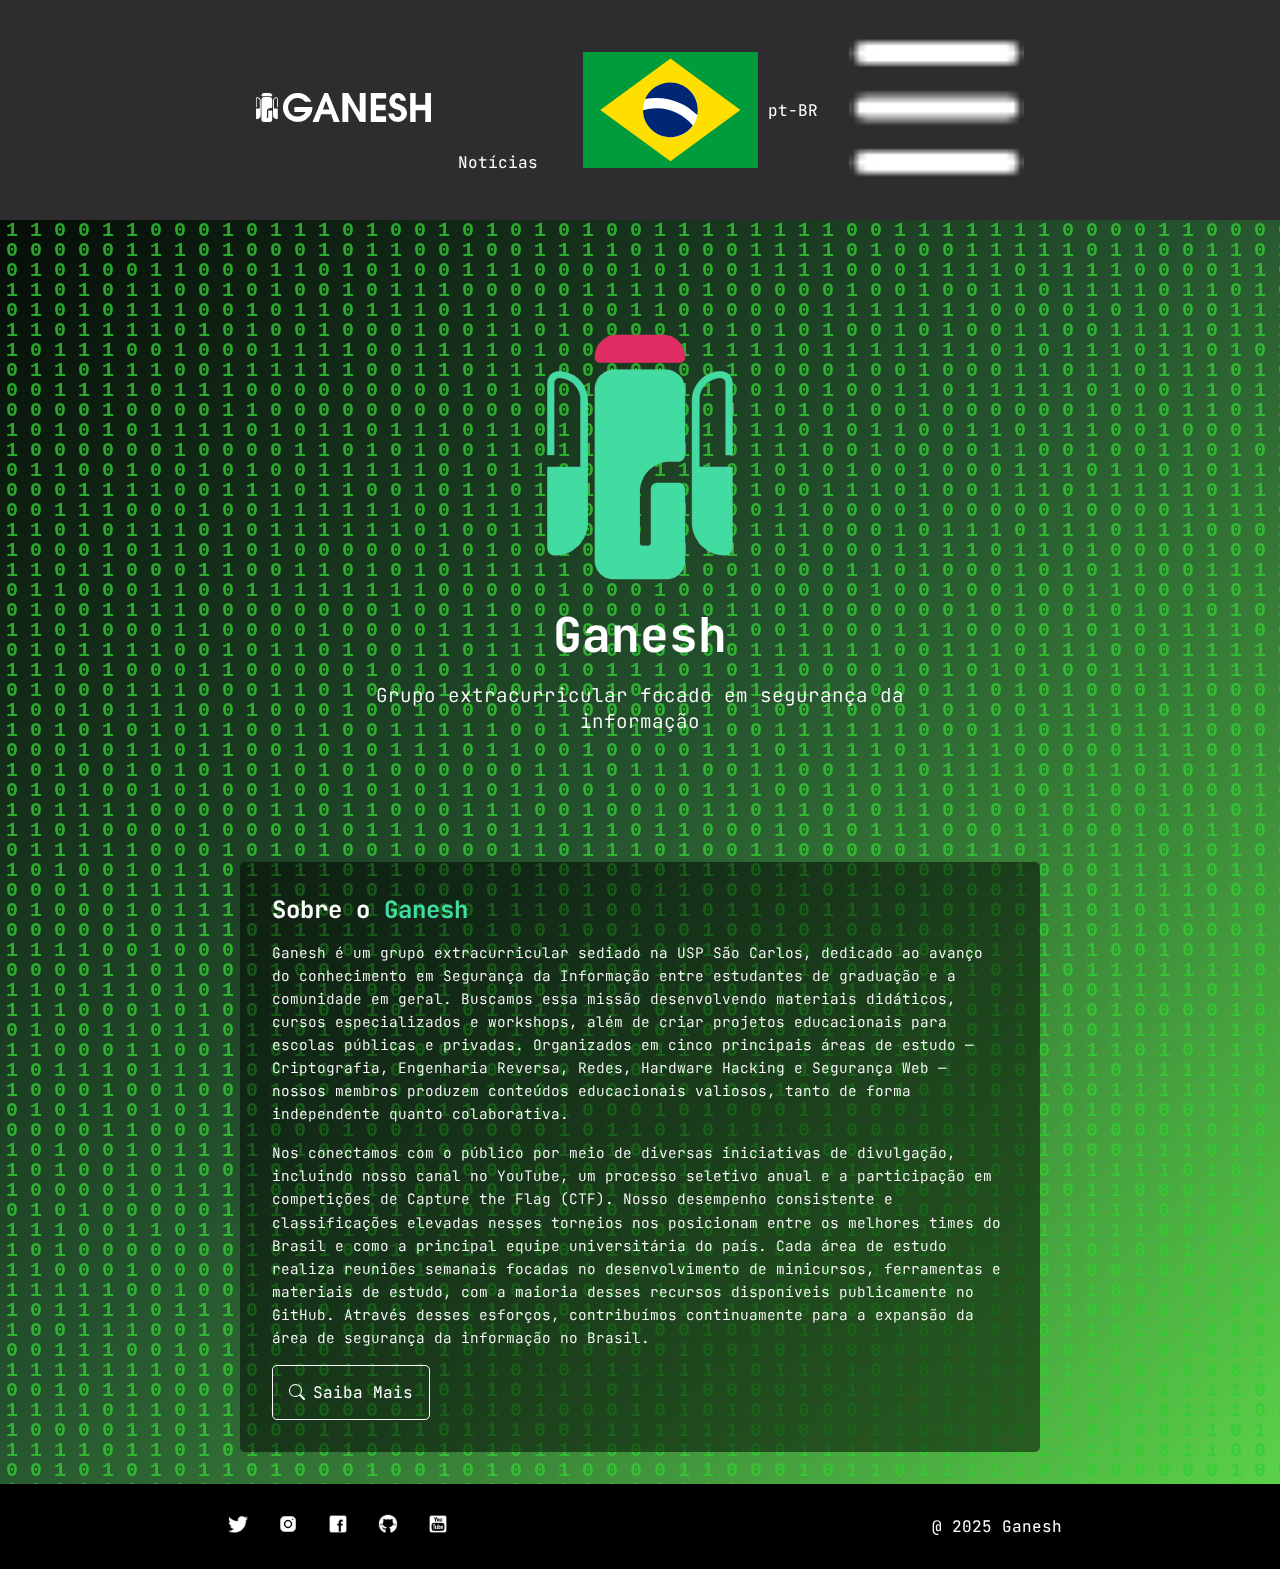
<file: index.html>
<!DOCTYPE html>
<html lang="pt-BR">

<head>
  <meta charset="UTF-8" />
  <meta name="viewport" content="width=device-width, initial-scale=1.0" />
  <title>Ganesh</title>
  <link rel="stylesheet" href="css/main.css" />
  <link rel="stylesheet" href="css/navs.css" />
  <link rel="stylesheet" href="css/home.css" />
  <link rel="stylesheet" href="css/background.css">
  <link rel="icon" href="img/GaneshLogo.png" type="image/png">
</head>

<body>
  <!-- CABEÇALHO DO SITE -->
  <header class="cabecalho">
    <div class="direita">
      <a href="index.html"><img src="img/ganesh-logo-white.svg" alt="Ganesh" /></a>
    </div>

    <div class="esquerda" id="menuHamb">
      <a href="noticias.html" class="link" id="nav-link-noticias">Notícias</a>
      <div class="dropdown">
        <button class="dropbtn">
          <img src="" alt="Bandeira" id="bandeira-idioma">
          <span id="idioma-selecionado"></span>
        </button>
        <div class="dropdown-content">
          <button onclick="changeLanguage('pt-br')">pt-BR</button>
          <button onclick="changeLanguage('en-us')">en-US</button>
        </div>
      </div>
    </div>
    <div class="hamb" onclick="toggleMenu()">
      <img src="img/hamb.png" alt="Menu lateral" />
    </div>
  </header>

  <!--BACKGROUND-->
  <div class="container">
    <div class="numbers" id="numbers">
    </div>
  </div>

  <!-- LOGO GANESH COM TEXTO -->
  <div class="wrapper">
    <div class="center-content">
      <div class="logo">
        <img src="img/GaneshLogo.png" alt="Logo Ganesh" />
      </div>
      <h2 id="grupo">GANESH</h2>
      <h6 id="subtitulo">
        Grupo extracurricular focado em segurança da informação
      </h6>
    </div>

    <!-- SOBRE O GANESH -->
    <div id="sobre" class="sobre"></div>
  </div>

  <!-- RODAPÉ DO SITE -->
  <footer class="rodape">
    <div class="esquerda">
      <a href="#"><img class="icon" src="img/icons8-twitter-bird-50.png" alt="Twitter" /></a>
      <a href="#"><img class="icon" src="img/icons8-instagram-64.png" alt="Instagram" /></a>
      <a href="#"><img class="icon" src="img/icons8-facebook-50.png" alt="Facebook" /></a>
      <a href="#"><img class="icon" src="img/icons8-github-50.png" alt="GitHub" /></a>
      <a href="#"><img class="icon" src="img/icons8-youtube-50.png" alt="YouTube" /></a>
    </div>

    <div class="direita">
      <p>@ 2025 Ganesh</p>
    </div>
  </footer>
  <script src="src/script.js" defer></script>
</body>

</html>
</file>
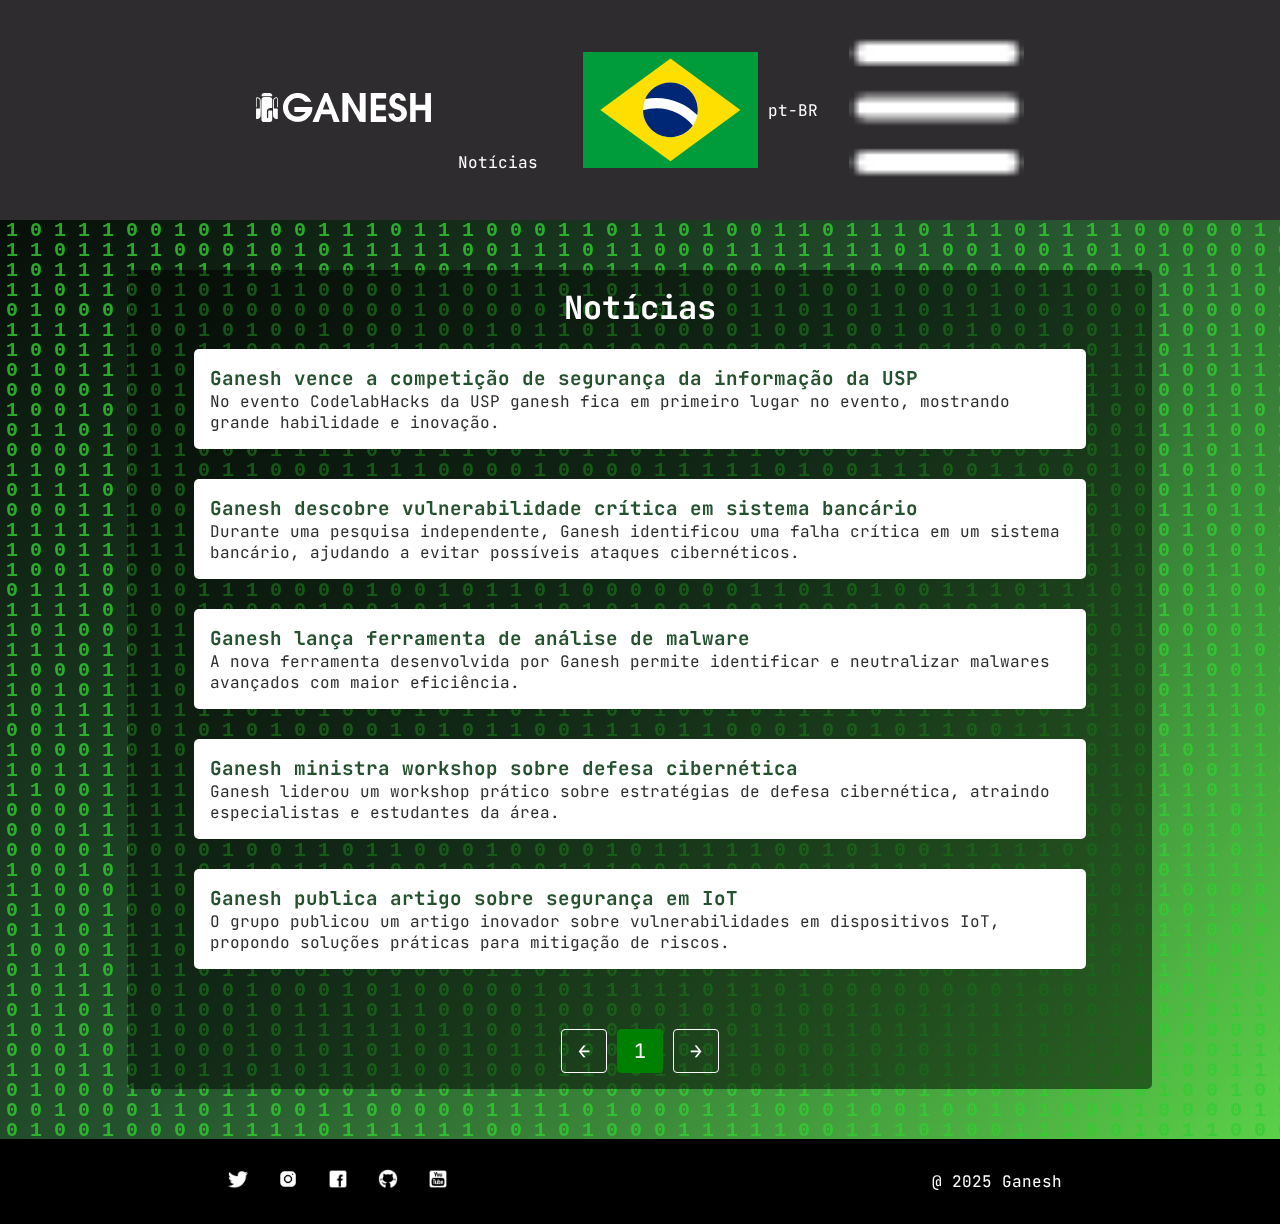
<file: noticias.html>
<!DOCTYPE html>
<html lang="en">
<head>
    <meta charset="UTF-8">
    <meta name="viewport" content="width=device-width, initial-scale=1.0">
    <title>Document</title>
    <link rel="icon" href="img/GaneshLogo.png" type="image/png">
    <link rel="stylesheet" href="css/background.css">
    <link rel="stylesheet" href="css/main.css" />
     <link rel="stylesheet" href="css/noticias.css" />
     <link rel="stylesheet" href="css/navs.css">
</head>
<body>
    <!-- CABEÇALHO DO SITE -->
  <header class="cabecalho">
    <div class="direita">
      <a href="index.html"><img src="img/ganesh-logo-white.svg" alt="Ganesh" /></a>
    </div>

    <div class="esquerda" id="menuHamb">
      <a href="noticias.html" class="link" id="nav-link-noticias">Notícias</a>
      <div class="dropdown">
        <button class="dropbtn">
          <img src="" alt="Bandeira" id="bandeira-idioma">
          <span id="idioma-selecionado"></span>
        </button>
        <div class="dropdown-content">
          <button onclick="changeLanguage('pt-br')">pt-BR</button>
          <button onclick="changeLanguage('en-us')">en-US</button>
        </div>
      </div>
    </div>
    <div class="hamb" onclick="toggleMenu()">
      <img src="img/hamb.png" alt="Menu lateral" />
    </div>
  </header>

  <!--BACKGROUND-->
  <div class="container">
    <div class="numbers" id="numbers">
    </div>
  </div>

  <!--CONTEUDO DA PAGINA-->

 <div class="centro">
    <div class="box-noticias">
      <h1 id="titulo-noticias">Notícias</h1>
      <div id="noticias" class="notice"></div>
      <div id="paginacao" class="paginacao"></div>
      <div class="centro-a">
        <button class="botao" id="voltar" style="display:none; margin-top: 20px;">  ←  </button>
          <button class="botao teste" id="pagina"></button>  
        <button class="botao" id="ver-mais" style="display:none; margin-top: 20px;"> →</button>
       </div>
    </div>
   
  </div>

   <!-- RODAPÉ DO SITE -->
  <footer class="rodape">
    <div class="esquerda">
      <a href="#"><img class="icon" src="img/icons8-twitter-bird-50.png" alt="Twitter" /></a>
      <a href="#"><img class="icon" src="img/icons8-instagram-64.png" alt="Instagram" /></a>
      <a href="#"><img class="icon" src="img/icons8-facebook-50.png" alt="Facebook" /></a>
      <a href="#"><img class="icon" src="img/icons8-github-50.png" alt="GitHub" /></a>
      <a href="#"><img class="icon" src="img/icons8-youtube-50.png" alt="YouTube" /></a>
    </div>

    <div class="direita">
      <p>@ 2025 Ganesh</p>
    </div>
  </footer>


  <script src="src/script.js"></script>
</body>
</html>
</file>
<file: css/main.css>
@import url('https://fonts.googleapis.com/css2?family=JetBrains+Mono:ital,wght@0,100..800;1,100..800&display=swap');

* {
    border: 0;
    padding: 0;
    margin: 0;
    font-family: "JetBrains Mono", monospace;
}

body {
    background: linear-gradient(-45deg, #5EDA4A, #25522E, black);
}
</file>
<file: css/navs.css>
/* CABEÇALHO DO SITE */
.cabecalho {
    background-color: #2E2C2F;
    display: flex;
    flex-direction: row;
    align-items: center;
    justify-content: space-between;
    padding: 20px 20%;
}

.cabecalho img {
    width: 175px;
}

.cabecalho .esquerda a {
    color: white;
    text-decoration: none;
    padding: 0 15px 3px 15px;
}

.cabecalho .esquerda .link {
    position: relative;
}

.cabecalho .esquerda .link::after {
    content: '';
    position: absolute;
    bottom: 0;
    left: 0;
    width: 0;
    height: 3px;
    background-color: green;
    transition: width 0.4s ease-out;
}

.cabecalho .esquerda .link:hover::after {
    width: 100%;
}




/* BOTÃO IDIOMA */
.dropdown {
    position: relative;
    display: inline-block;
}

.dropbtn {
    background-color: transparent;
    color: white;
    padding: 10px 20px;
    font-size: 16px;
    border: none;
    cursor: pointer;
    border-radius: 5px;
    display: flex;
    align-items: center;
    gap: 10px;
}

.dropdown-content {
    display: none;
    position: absolute;
    background-color: white;
    box-shadow: 0px 4px 8px rgba(0, 0, 0, 0.2);
    border-radius: 5px;
    min-width: 160px;
    text-align: left;
    padding: 5px 0;
    z-index: 1;
}

.dropdown-content button {
    background: none;
    border: none;
    width: 100%;
    text-align: left;
    padding: 10px;
    font-size: 16px;
    cursor: pointer;
    transition: background 0.3s;
    display: flex;
    align-items: center;
    gap: 10px;
}

.dropdown-content button:hover {
    background-color: #d6d4d4;
}

.dropdown:hover .dropdown-content {
    display: block;
}

.fade {
    opacity: 0;
    transition: opacity 0.5s;
}

.fade.show {
    opacity: 1;
}




/* RODAPÉ DO SITE */
.rodape {
    background-color: black;
    display: flex;
    align-items: center;
    justify-content: space-between;
    flex-direction: row;
    padding: 20px 17%;
    gap: 50px;
}

.rodape p {
    color: white;
    font-size: 16px;
}

.rodape .icon {
    height: 40px;
    width: 40px;
    padding: 10px;
    transition: transform 0.25s ease-in-out;
}

.rodape .icon:hover {
    transform: translateY(-10px);
}





/* MEDIA QUERIES PARA RESPONSIVIDADE */
@media (max-width: 768px) {
    .cabecalho {
        flex-direction: column;
        align-items: center;
        justify-content: center;
    }

    .cabecalho .esquerda {
        display: flex;
        flex-direction: column;
        align-items: center;
    }

    .cabecalho img {
        width: 150px;
    }

    .rodape {
        flex-direction: column;
        align-items: center;
        gap: 20px;
    }

    .rodape .icon {
        height: 35px;
        width: 35px;
    }

    .rodape p {
        font-size: 14px;
    }
}

@media (max-width: 480px) {
    .cabecalho .esquerda a {
        padding: 0 10px;
    }

    .rodape .icon {
        height: 30px;
        width: 30px;
    }

    .rodape p {
        font-size: 12px;
    }

}
</file>
<file: css/home.css>
/* ==========================================================================
   ESTILOS GERAIS E CONTEÚDO PRINCIPAL
   ========================================================================== */

body {
    margin: 0;
    font-family: sans-serif;
    background-color: #1a1a1a;
}

/* Efeito de fade para o conteúdo carregado via JS */
.fade {
    opacity: 0;
    transition: opacity 0.5s;
}

.fade.show {
    opacity: 1;
}

.wrapper {
    display: flex;
    flex-direction: column;
    align-items: center;
    justify-content: center;
    padding: 7rem 2rem 2rem 2rem;
    box-sizing: border-box;
}

/* --- LOGO CENTRAL --- */
.center-content {
    display: flex;
    flex-direction: column;
    align-items: center;
    justify-content: center;
    width: 100%;
    max-width: 600px;
    gap: 1rem;
    margin-bottom: 8rem;
    text-align: center;
}

.logo {
    width: 50%;
    max-width: 250px;
}

.logo img {
    width: 100%;
    height: auto;
}

#grupo {
    font-size: 3rem;
    color: white;
    margin: 0;
}

#subtitulo {
    font-size: 1.2rem;
    color: white;
    margin: 0;
    font-weight: 300;
}

/* --- SEÇÃO "SOBRE" --- */
.sobre {
    display: flex;
    flex-direction: column;
    width: 90%;
    max-width: 800px;
    align-items: flex-start;
    padding: 2rem;
    justify-content: center;
    background-color: rgba(0, 0, 0, 0.5);
    gap: 1rem;
    border-radius: 5px;
    color: white;
    box-sizing: border-box;
}

#sobre-title {
    color: white;
    font-size: 1.5rem;
    margin: 0;
}

#ganesh-span {
    color: #40DDA5;
    font-size: 1.5rem;
}

.sobre p {
    color: white;
    font-size: 0.9rem;
    font-weight: 300;
    line-height: 1.6;
    margin: 0;
}

/* --- BOTÃO "SAIBA MAIS" --- */
.sobre-button {
    color: white;
    background-color: rgba(0, 0, 0, 0);
    padding: 1rem;
    border-radius: 5px;
    border: 1px solid white;
    text-decoration: none;
    display: inline-flex;
    align-items: center;
    gap: 0.5rem;
    position: relative;
    overflow: hidden;
    transition: color 0.3s, border-color 0.3s, transform 0.3s;
}

.sobre-button:hover {
    color: #0f0;
    border-color: #0f0;
    transform: scale(1.02);
}

.sobre-button::before {
    content: " ";
    position: absolute;
    top: 0;
    left: 0;
    width: 100%;
    height: 2px;
    background-color: #0f0;
    box-shadow: 0 0 10px rgba(0, 230, 0, 0.8);
    opacity: 0;
}

.sobre-button:hover::before {
    opacity: 0.9;
    animation: laser 1.2s linear infinite;
}

@keyframes laser {
    0% {
        top: -50%;
    }
    100% {
        top: 150%;
    }
}

/* ==========================================================================
   MEDIA QUERIES DE CONTEÚDO
   ========================================================================== */

/* --- TABLETS E CELULARES GRANDES --- */
@media (max-width: 768px) {
    .wrapper {
        padding-top: 5rem;
    }

    .center-content {
        margin-bottom: 6rem;
    }

    .sobre {
        width: 100%;
        padding: 1.5rem;
    }
}

/* --- CELULARES PEQUENOS --- */
@media (max-width: 480px) {
    #grupo {
        font-size: 2.5rem;
    }

    #subtitulo {
        font-size: 1rem;
    }

    .center-content {
        margin-bottom: 4rem;
    }
}
</file>
<file: css/background.css>
* {
    margin: 0;
    padding: 0;
    box-sizing: border-box;
}

body {
    min-height: 100vh;
}

.numbers {
    position: fixed;
    top: 0;
    left: 0;
    display: flex;
    width: 100%;
    height: 100%;
    pointer-events: none;
    z-index: -1;
}

.numbers span {
    position: relative;
    width: 20px;
    height: 20px;
    margin: 0 2px;
    color: limegreen;
    font-weight: bold;
    font-size: 20px;
    font-family: monospace;
    animation: animate 15s linear infinite;
    animation-duration: calc(200s / var(--i));
    opacity: 0.8;
    display: flex;
    justify-content: center;
    align-items: center;
}

@keyframes animate {
    0% {
        transform: translateY(-100vh);
        opacity: 0.4;
    }

    50% {
        opacity: 0.4;
    }

    100% {
        transform: translateY(10vh);
        opacity: 0;
    }
}
</file>
<file: css/noticias.css>
.centro{
    margin-top: 50px;
    display: flex;
    justify-content: center;
    align-items: center;
    margin-bottom: 50px;
 }
 
 
 .box-noticias{
    display: flex;
    flex-direction: column;
    width: 80%;
    align-items: center;
    padding: 1rem;
    margin: auto 0px;
    justify-content: center;
    background-color: rgba(0, 0, 0, 0.5);
    gap: 20px;
    border-radius: 5px;
    color: white;
 }
 
.notice{
    display: flex;
    flex-direction: column;
    justify-content: center ;
    align-items: center;
    gap: 30px;
}

 .noticia{
    display: flex;
    flex-direction: column;
    width: 90%;
    align-items: start;
    padding: 1rem;
    justify-content: center;
    background-color: white;
    border-radius: 5px;
    color: #25522E;
 }

.noticia h2 {
  font-size: 1.2rem;

}

.noticia p {
  font-size: 1rem;
  color: #2E2C2F;
}


.botao{
   padding: 8px 16px;
  background-color: transparent;
  color: white;
  border: white solid 1px;
  font-size: 20px;
  cursor: pointer;
  border-radius: 4px;
}

.botao.teste{
    background-color: green;
     border: green solid 1px;
}
</file>
